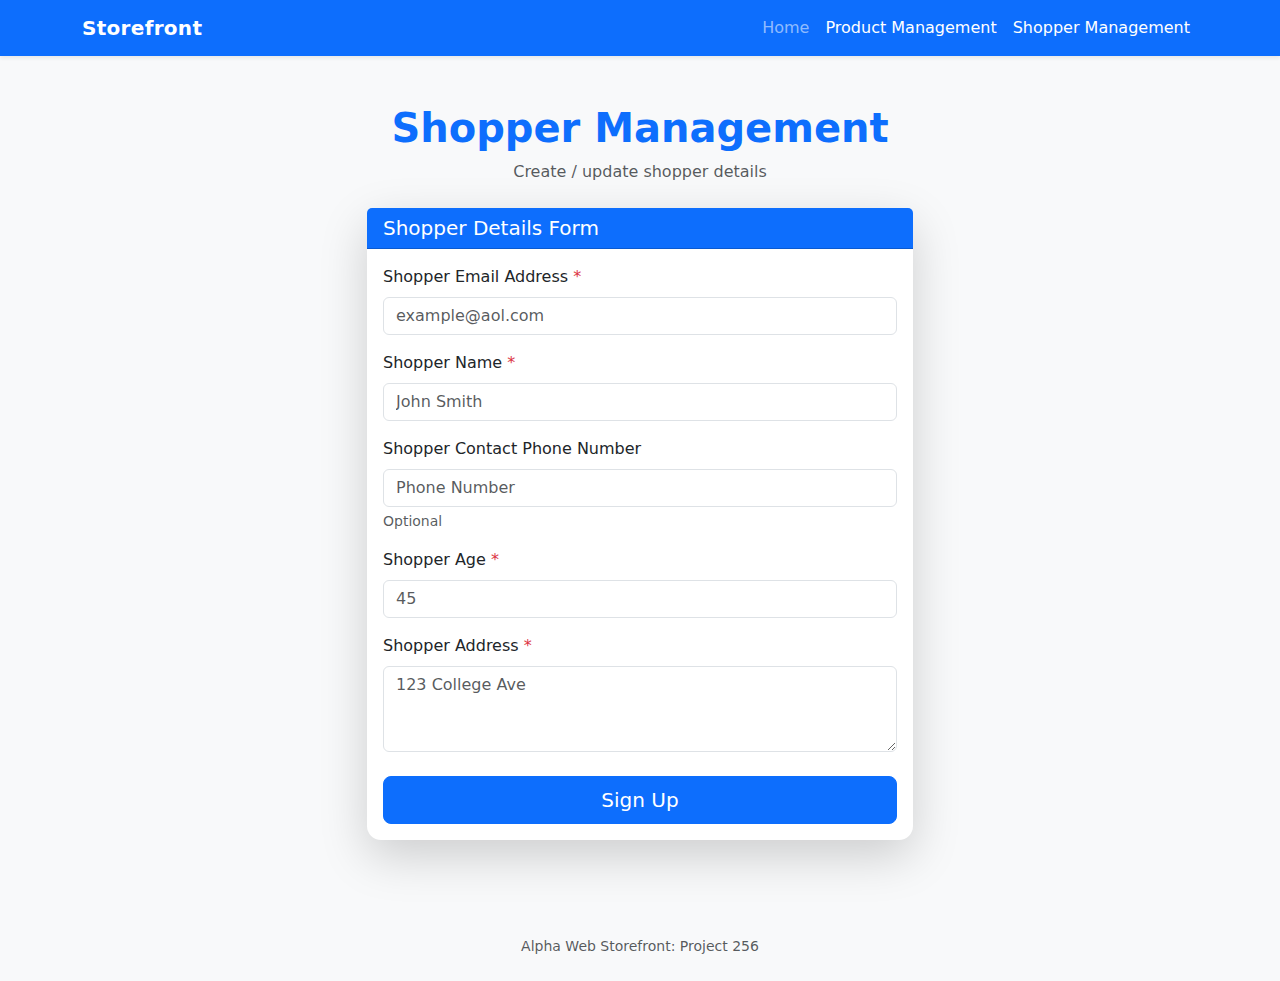
<file: index.html>
<!DOCTYPE html>
<html lang="en">
<head>
    <!--
      GROUP CONTRACT & ASSIGNMENT DETAILS
      Project: Shopper Management Web Page
      Team:
        1) Muhammad Khalid – HTML structure & documentation
        2) Ishaan Luitel – JavaScript + JSON integration
        3) Jonathan Lachman – CSS + Bootstrap styling
      Note: Each section below is tagged with the contributor.
    -->
    <meta charset="UTF-8" />
    <meta name="viewport" content="width=device-width, initial-scale=1.0"/>
    <title>Storefront • Shopper Management</title>

    <!-- Bootstrap CSS -->
    <link href="https://cdn.jsdelivr.net/npm/bootstrap@5.3.2/dist/css/bootstrap.min.css" rel="stylesheet">
    <!-- Custom CSS (Jonathan) -->
    <link rel="stylesheet" href="styles.css">
</head>

<body>
<!-- [Muhammad] Navbar -->
<nav class="navbar navbar-expand-lg navbar-dark bg-primary shadow-sm">
    <div class="container">
        <a class="navbar-brand fw-bold" href="index.html">Storefront</a>
        <button class="navbar-toggler" type="button" data-bs-toggle="collapse" data-bs-target="#nav"
                aria-controls="nav" aria-expanded="false" aria-label="Toggle navigation">
            <span class="navbar-toggler-icon"></span>
        </button>
        <div id="nav" class="collapse navbar-collapse">
            <ul class="navbar-nav ms-auto">
                <li class="nav-item"><a class="nav-link" href="#">Home</a></li>
                <li class="nav-item"><a class="nav-link active" href="product.html">Product Management</a></li>
                <li class="nav-item"><a class="nav-link active" href="index.html">Shopper Management</a></li>
            </ul>
        </div>
    </div>
</nav>

<!-- [Muhammad] Main -->
<main class="container my-5">
    <div class="row justify-content-center">
        <div class="col-md-8 col-lg-6">

            <header class="text-center mb-4">
                <h1 class="display-6 text-primary fw-bold">Shopper Management</h1>
                <p class="text-muted">Create / update shopper details</p>
            </header>

            <!-- [Muhammad] Form -->
            <div class="card shadow-lg mb-4">
                <div class="card-header bg-primary text-white">
                    <h2 class="h5 m-0">Shopper Details Form</h2>
                </div>
                <div class="card-body">
                    <form id="shopperForm" novalidate>
                        <!-- Email (required) -->
                        <div class="mb-3">
                            <label for="email" class="form-label">Shopper Email Address <span class="text-danger">*</span></label>
                            <input type="email" id="email" name="email" class="form-control" placeholder="example@aol.com" required>
                            <div class="invalid-feedback">Please enter a valid email.</div>
                        </div>

                        <!-- Name (required) -->
                        <div class="mb-3">
                            <label for="name" class="form-label">Shopper Name <span class="text-danger">*</span></label>
                            <input type="text" id="name" name="name" class="form-control" placeholder="John Smith" required>
                            <div class="invalid-feedback">Please enter a name.</div>
                        </div>

                        <!-- Phone (optional) -->
                        <div class="mb-3">
                            <label for="contact-phone" class="form-label">Shopper Contact Phone Number</label>
                            <input type="tel" id="contact-phone" name="contact-phone" class="form-control" placeholder="Phone Number">
                            <div class="form-text">Optional</div>
                        </div>

                        <!-- Age (required) -->
                        <div class="mb-3">
                            <label for="age" class="form-label">Shopper Age <span class="text-danger">*</span></label>
                            <input type="number" id="age" name="age" class="form-control" placeholder="45" min="18" max="120" required>
                            <div class="invalid-feedback">Age must be between 18 and 120.</div>
                        </div>

                        <!-- Address (required) -->
                        <div class="mb-4">
                            <label for="address" class="form-label">Shopper Address <span class="text-danger">*</span></label>
                            <textarea id="address" name="address" class="form-control" rows="3" placeholder="123 College Ave" required></textarea>
                            <div class="invalid-feedback">Please enter an address.</div>
                        </div>

                        <div class="d-grid">
                            <button type="submit" class="btn btn-primary btn-lg">Sign Up</button>
                        </div>
                    </form>
                </div>
            </div>

            <!-- [Muhammad/Ishaan] JSON output -->
            <div class="card shadow-lg d-none" id="jsonCard">
                <div class="card-header bg-success text-white">
                    <h2 class="h6 m-0">JSON Output</h2>
                </div>
                <div class="card-body">
                    <pre id="jsonContent" class="bg-dark text-light p-3 rounded" style="min-height: 140px;"></pre>
                </div>
            </div>

        </div>
    </div>
</main>

<footer class="text-center text-muted py-4 small">
    Alpha Web Storefront: Project 256
</footer>

<!-- Bootstrap JS -->
<script src="https://cdn.jsdelivr.net/npm/bootstrap@5.3.2/dist/js/bootstrap.bundle.min.js"></script>
<!-- Custom JS (Ishaan) -->
<script src="shopper.js"></script>
</body>
</html>
</file>
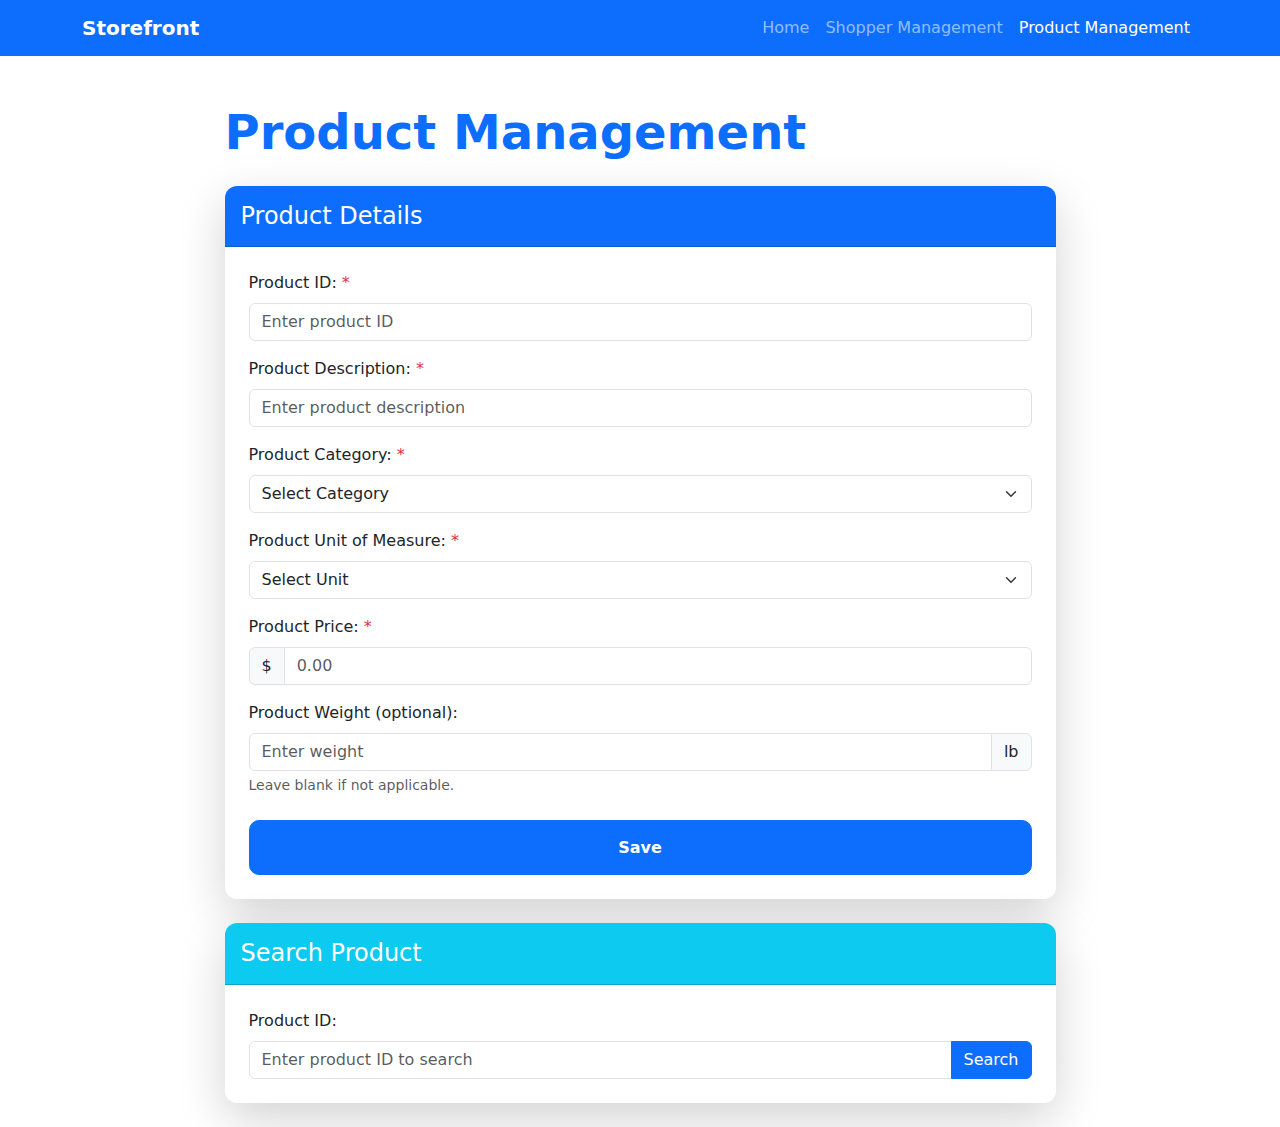
<file: product.html>
<!DOCTYPE html>
<html lang="en">
<head>
    <!--
      GROUP CONTRACT & ASSIGNMENT DETAILS
      ===================================
      Project: Product Management Web Page
      Course: Web Development
      Date: 10/21/2025
      GROUP MEMBERS & CONTRIBUTIONS:
      1. Muhammad Khalid - HTML page structure & documentation
      2. Ishaan Luitel - JavaScript, jQuery & JSON integration
      3. Jonathan Lachman - CSS & Bootstrap styling
    -->
    <meta charset="UTF-8" />
    <meta name="viewport" content="width=device-width, initial-scale=1" />
    <title>Product Management - Storefront</title>

    <!-- Bootstrap (required) -->
    <link href="https://cdn.jsdelivr.net/npm/bootstrap@5.3.2/dist/css/bootstrap.min.css" rel="stylesheet" />
    <!-- Team CSS -->
    <link rel="stylesheet" href="styles2.css" />
    <!-- jQuery (required) -->
    <script src="https://code.jquery.com/jquery-3.7.1.min.js"></script>
</head>
<body>
<!-- Muhammad Khalid - Navigation -->
<nav class="navbar navbar-expand-lg navbar-dark bg-primary">
    <div class="container">
        <a class="navbar-brand fw-semibold" href="index.html">Storefront</a>
        <button class="navbar-toggler" type="button" data-bs-toggle="collapse" data-bs-target="#navbarNav">
            <span class="navbar-toggler-icon"></span>
        </button>
        <div class="collapse navbar-collapse" id="navbarNav">
            <ul class="navbar-nav ms-auto">
                <li class="nav-item"><a class="nav-link" href="#">Home</a></li>
                <li class="nav-item"><a class="nav-link" href="index.html">Shopper Management</a></li>
                <li class="nav-item"><a class="nav-link active" href="product.html">Product Management</a></li>
            </ul>
        </div>
    </div>
</nav>

<!-- Main -->
<div class="container mt-5">
    <div class="row justify-content-center">
        <div class="col-lg-9">

            <div class="text-start mb-4">
                <h1 class="display-5 fw-bold text-primary section-title">Product Management</h1>
            </div>

            <!-- Product Details (Form) -->
            <div class="card shadow-lg mb-4">
                <div class="card-header bg-primary text-white py-3">
                    <h2 class="h4 mb-0">Product Details</h2>
                </div>
                <div class="card-body p-4">
                    <form id="productForm" novalidate>
                        <!-- Product ID -->
                        <div class="mb-3">
                            <label for="productId" class="form-label">Product ID: <span class="text-danger">*</span></label>
                            <input type="text" class="form-control" id="productId" name="productId" placeholder="Enter product ID" required>
                            <div class="invalid-feedback">Product ID is required.</div>
                        </div>

                        <!-- Description -->
                        <div class="mb-3">
                            <label for="productDesc" class="form-label">Product Description: <span class="text-danger">*</span></label>
                            <input type="text" class="form-control" id="productDesc" name="productDesc" placeholder="Enter product description" required>
                            <div class="invalid-feedback">Please provide a product description.</div>
                        </div>

                        <!-- Category -->
                        <div class="mb-3">
                            <label for="productCategory" class="form-label">Product Category: <span class="text-danger">*</span></label>
                            <select class="form-select" id="productCategory" name="productCategory" required>
                                <option value="">Select Category</option>
                                <option>Men's Clothing</option>
                                <option>Women's Clothing</option>
                                <option>Electronics</option>
                                <option>Home &amp; Garden</option>
                                <option>Sports</option>
                            </select>
                            <div class="invalid-feedback">Please select a product category.</div>
                        </div>

                        <!-- UOM -->
                        <div class="mb-3">
                            <label for="productUOM" class="form-label">Product Unit of Measure: <span class="text-danger">*</span></label>
                            <select class="form-select" id="productUOM" name="productUOM" required>
                                <option value="">Select Unit</option>
                                <option>Pounds</option>
                                <option>Ounces</option>
                                <option>Tons</option>
                                <option>Ounces</option>
                                <option>Cups</option>
                            </select>
                            <div class="invalid-feedback">Please select a unit of measure.</div>
                        </div>

                        <!-- Price -->
                        <div class="mb-3">
                            <label for="productPrice" class="form-label">Product Price: <span class="text-danger">*</span></label>
                            <div class="input-group">
                                <span class="input-group-text">$</span>
                                <input type="number" class="form-control" id="productPrice" name="productPrice" placeholder="0.00" min="0" step="0.01" required>
                            </div>
                            <div class="invalid-feedback">Please provide a valid price.</div>
                        </div>

                        <!-- Weight (optional) -->
                        <div class="mb-4">
                            <label for="productWeight" class="form-label">Product Weight (optional):</label>
                            <div class="input-group">
                                <input type="number" class="form-control" id="productWeight" name="productWeight" placeholder="Enter weight" min="0" step="0.1">
                                <span class="input-group-text">lb</span>
                            </div>
                            <div class="form-text muted">Leave blank if not applicable.</div>
                        </div>

                        <!-- Save (blue) -->
                        <button id="saveBtn" type="submit" class="btn btn-primary btn-bar">Save</button>
                    </form>
                </div>
            </div>

            <!-- Search -->
            <div class="card shadow-lg mb-4">
                <div class="card-header bg-info text-white py-3">
                    <h2 class="h4 mb-0">Search Product</h2>
                </div>
                <div class="card-body p-4">
                    <label for="searchProductId" class="form-label">Product ID:</label>
                    <div class="input-group">
                        <input type="text" class="form-control" id="searchProductId" placeholder="Enter product ID to search">
                        <button class="btn btn-primary" id="searchBtn" type="button">Search</button>
                    </div>
                </div>
            </div>

            <!-- JSON Output -->
            <div id="jsonCard" class="card shadow-lg mb-4" style="display:none;">
                <div class="card-header bg-primary text-white py-3">
                    <h2 class="h4 mb-0">JSON</h2>
                </div>
                <div class="card-body p-0">
                    <pre id="jsonContent" class="json-box">{ }</pre>
                </div>
            </div>

            <!-- Update bar (blue, hidden until first Save/Search) -->
            <button id="updateBtn" class="btn btn-primary btn-bar mb-5" type="button" style="display:none;">Update</button>

        </div>
    </div>
</div>

<!-- Bootstrap JS bundle -->
<script src="https://cdn.jsdelivr.net/npm/bootstrap@5.3.2/dist/js/bootstrap.bundle.min.js"></script>
<!-- Team JS -->
<script src="shopper2.js"></script>
</body>
</html>
</file>
<file: styles.css>
/* Contributing Member: Jonathan Lachman — styling */
body {
    background: #f8f9fa;
}

.card {
    border: none;
    border-radius: 14px;
}

.card-header {
    border-top-left-radius: 14px;
    border-top-right-radius: 14px;
    font-weight: 600;
}

.form-control:focus {
    border-color: #0d6efd;
    box-shadow: 0 0 6px rgba(13,110,253,.25);
}

pre {
    font-family: ui-monospace, SFMono-Regular, Menlo, Monaco, "Liberation Mono", Consolas, monospace;
}

/* small polish */
.navbar-brand { letter-spacing: .3px; }
</file>
<file: styles2.css>
/* Jonathan Lachman:  CSS & Bootstrap styling */
.card { border: 0; border-radius: 12px; box-shadow: 0 8px 24px rgba(0,0,0,.06); }
.card-header { border-top-left-radius: 12px !important; border-top-right-radius: 12px !important; }
.form-label { font-weight: 500; }
.btn-bar { width:100%; border-radius:10px; padding:.9rem 1rem; font-weight:600; }

/* JSON area */
.json-box {
    background:#f8f9fa;
    border:1px solid #dee2e6;
    border-radius:8px;
    padding:12px;
    min-height:150px;
    font-size:.95rem;
    overflow:auto;
}

/* 🔵 Blue theme everywhere (replaces green) */
.btn-primary,
.btn-success {
    background-color:#0d6efd;
    border-color:#0d6efd;
    color:#fff;
}

.btn-primary:hover,
.btn-success:hover {
    background-color:#0b5ed7;
    border-color:#0a58ca;
}

.text-primary,
h1.text-primary,
h1,
.section-title { color:#0d6efd !important; }

/* Make any "success" header match the blue theme if used */
.bg-success { background-color:#0d6efd !important; }

/* Keep Bootstrap primary header consistent */
.bg-primary { background-color:#0d6efd !important; }
</file>
